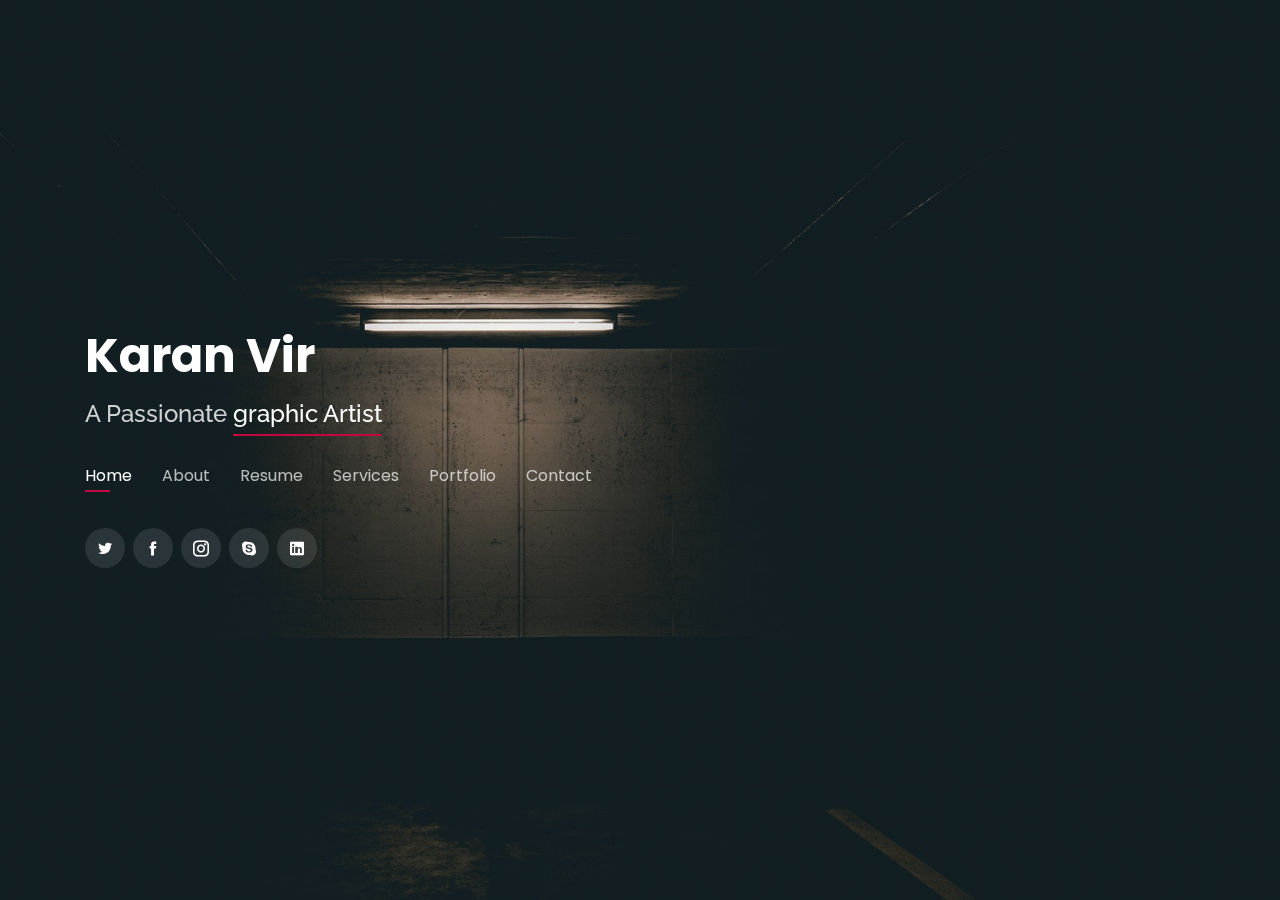
<file: index.html>
<!DOCTYPE html>
<html lang="en">

<head>
  <meta charset="utf-8">
  <meta content="width=device-width, initial-scale=1.0" name="viewport">

  <title>Personal Blog</title>
  <meta content="" name="description">
  <meta content="" name="keywords">

  <!-- Favicons -->
  <link href="assets/img/favicon.png" rel="icon">
  <link href="assets/img/apple-touch-icon.png" rel="apple-touch-icon">

  <!-- Google Fonts -->
  <link href="https://fonts.googleapis.com/css?family=Open+Sans:300,300i,400,400i,600,600i,700,700i|Raleway:300,300i,400,400i,500,500i,600,600i,700,700i|Poppins:300,300i,400,400i,500,500i,600,600i,700,700i" rel="stylesheet">

  <!-- Vendor CSS Files -->
  <link href="assets/vendor/bootstrap/css/bootstrap.min.css" rel="stylesheet">
  <link href="assets/vendor/icofont/icofont.min.css" rel="stylesheet">
  <link href="assets/vendor/remixicon/remixicon.css" rel="stylesheet">
  <link href="assets/vendor/owl.carousel/assets/owl.carousel.min.css" rel="stylesheet">
  <link href="assets/vendor/boxicons/css/boxicons.min.css" rel="stylesheet">
  <link href="assets/vendor/venobox/venobox.css" rel="stylesheet">

  <!-- Template Main CSS File -->
  <link href="assets/css/style.css" rel="stylesheet">

  <!-- =======================================================
  * Template Name: Personal - v2.5.1
  * Template URL: https://bootstrapmade.com/personal-free-resume-bootstrap-template/
  * Author: BootstrapMade.com
  * License: https://bootstrapmade.com/license/
  ======================================================== -->
</head>

<body>

  <!-- ======= Header ======= -->
  <header id="header" class="header-tops">
    <div class="container">

      <h1><a href="index.html">Karan Vir</a></h1>
      <!-- Uncomment below if you prefer to use an image logo -->
      <!-- <a href="index.html" class="mr-auto"><img src="assets/img/logo.png" alt="" class="img-fluid"></a> -->
      <h2>A Passionate <span>graphic Artist</span> </h2>

      <nav class="nav-menu d-none d-lg-block">
        <ul>
          <li class="active"><a href="#header">Home</a></li>
          <li><a href="#about">About</a></li>
          <li><a href="#resume">Resume</a></li>
          <li><a href="#services">Services</a></li>
          <li><a href="#portfolio">Portfolio</a></li>
          <li><a href="#contact">Contact</a></li>
        </ul>
      </nav><!-- .nav-menu -->

      <div class="social-links">
        <a href="#" class="twitter"><i class="icofont-twitter"></i></a>
        <a href="#" class="facebook"><i class="icofont-facebook"></i></a>
        <a href="#" class="instagram"><i class="icofont-instagram"></i></a>
        <a href="#" class="google-plus"><i class="icofont-skype"></i></a>
        <a href="#" class="linkedin"><i class="icofont-linkedin"></i></a>
      </div>

    </div>
  </header><!-- End Header -->

  <!-- ======= About Section ======= -->
  <section id="about" class="about">

    <!-- ======= About Me ======= -->
    <div class="about-me container">

      <div class="section-title">
        <h2>About</h2>
        <p>Learn more about me</p>
      </div>

      <div class="row">
        <div class="col-lg-4" data-aos="fade-right">
          <img src="assets/img/me.jpg" class="img-fluid" alt="">
        </div>
        <div class="col-lg-8 pt-4 pt-lg-0 content" data-aos="fade-left">
          <h3>UI/UX &amp; Graphic Designer</h3>
          <p class="font-italic">
             I'm Karanvir, a graphic designer based out of Mohali, Punjab. I've been in the marketing and graphic design field almost 2 years. I'm passionate about creating clean and elegant Creative designs for print and web. I love a good challenge and learning new skills.
          </p>
          <div class="row">
            <div class="col-lg-6">
              <ul>
                <li><i class="icofont-rounded-right"></i> <strong>Birthday:</strong> 23 Feb 1997</li>
                <li><i class="icofont-rounded-right"></i> <strong>Website:</strong> www.example.com</li>
                <li><i class="icofont-rounded-right"></i> <strong>Phone:</strong> +91 82645-87745</li>
                <li><i class="icofont-rounded-right"></i> <strong>City:</strong> City : Mohali, Punjab</li>
              </ul>
            </div>
            <div class="col-lg-6">
              <ul>
                <li><i class="icofont-rounded-right"></i> <strong>Age:</strong> 23</li>
                <li><i class="icofont-rounded-right"></i> <strong>Course:</strong> Web-Designing</li>
                <li><i class="icofont-rounded-right"></i> <strong>PhEmailone:</strong> kvir2542@gmail.com</li>
                <li><i class="icofont-rounded-right"></i> <strong>Freelance:</strong> Available</li>
              </ul>
            </div>
          </div>
          <p>
            I understand the world through my visual experiences and love to to be challenged by new opportunities. If you think you have one for me, I'd love to hear from you.
          </p>
        </div>
      </div>

    </div><!-- End About Me -->

    <!-- ======= Counts ======= -->
    <div class="counts container">

      <div class="row">

        <div class="col-lg-3 col-md-6">
          <div class="count-box">
            <i class="icofont-simple-smile"></i>
            <span data-toggle="counter-up">232</span>
            <p>Happy Clients</p>
          </div>
        </div>

        <div class="col-lg-3 col-md-6 mt-5 mt-md-0">
          <div class="count-box">
            <i class="icofont-document-folder"></i>
            <span data-toggle="counter-up">521</span>
            <p>Projects</p>
          </div>
        </div>

        <div class="col-lg-3 col-md-6 mt-5 mt-lg-0">
          <div class="count-box">
            <i class="icofont-live-support"></i>
            <span data-toggle="counter-up">1,463</span>
            <p>Hours Of Support</p>
          </div>
        </div>

        <div class="col-lg-3 col-md-6 mt-5 mt-lg-0">
          <div class="count-box">
            <i class="icofont-users-alt-5"></i>
            <span data-toggle="counter-up">15</span>
            <p>Hard Workers</p>
          </div>
        </div>

      </div>

    </div><!-- End Counts -->

    <!-- ======= Skills  ======= -->
    <div class="skills container">

      <div class="section-title">
        <h2>Skills</h2>
      </div>

      <div class="row skills-content">

        <div class="col-lg-6">

          <div class="progress">
            <span class="skill">HTML <i class="val">90%</i></span>
            <div class="progress-bar-wrap">
              <div class="progress-bar" role="progressbar" aria-valuenow="90" aria-valuemin="0" aria-valuemax="100"></div>
            </div>
          </div>

          <div class="progress">
            <span class="skill">CSS <i class="val">90%</i></span>
            <div class="progress-bar-wrap">
              <div class="progress-bar" role="progressbar" aria-valuenow="90" aria-valuemin="0" aria-valuemax="100"></div>
            </div>
          </div>

          <div class="progress">
            <span class="skill">JavaScript <i class="val">50%</i></span>
            <div class="progress-bar-wrap">
              <div class="progress-bar" role="progressbar" aria-valuenow="50" aria-valuemin="0" aria-valuemax="100"></div>
            </div>
          </div>

        </div>

        <div class="col-lg-6">

          <div class="progress">
            <span class="skill">XD <i class="val">40%</i></span>
            <div class="progress-bar-wrap">
              <div class="progress-bar" role="progressbar" aria-valuenow="40" aria-valuemin="0" aria-valuemax="100"></div>
            </div>
          </div>

          <div class="progress">
            <span class="skill">Illustrator <i class="val">60%</i></span>
            <div class="progress-bar-wrap">
              <div class="progress-bar" role="progressbar" aria-valuenow="60" aria-valuemin="0" aria-valuemax="100"></div>
            </div>
          </div>

          <div class="progress">
            <span class="skill">Photoshop <i class="val">100%</i></span>
            <div class="progress-bar-wrap">
              <div class="progress-bar" role="progressbar" aria-valuenow="100" aria-valuemin="0" aria-valuemax="100"></div>
            </div>
          </div>

        </div>

      </div>

    </div><!-- End Skills -->

    <!-- ======= Interests ======= -->
    <div class="interests container">

      <div class="section-title">
        <h2>Interests</h2>
      </div>

      <div class="row">
        <div class="col-lg-3 col-md-4">
          <div class="icon-box">
            <i class="ri-store-line" style="color: #ffbb2c;"></i>
            <h3>Logo-Designing</h3>
          </div>
        </div>
        <div class="col-lg-3 col-md-4 mt-4 mt-md-0">
          <div class="icon-box">
            <i class="ri-bar-chart-box-line" style="color: #5578ff;"></i>
            <h3>Restoration</h3>
          </div>
        </div>
        <div class="col-lg-3 col-md-4 mt-4 mt-md-0">
          <div class="icon-box">
            <i class="ri-calendar-todo-line" style="color: #e80368;"></i>
            <h3>Color-Correction</h3>
          </div>
        </div>
        <div class="col-lg-3 col-md-4 mt-4 mt-lg-0">
          <div class="icon-box">
            <i class="ri-paint-brush-line" style="color: #e361ff;"></i>
            <h3>D2R</h3>
          </div>
        </div>
        <div class="col-lg-3 col-md-4 mt-4">
          <div class="icon-box">
            <i class="ri-database-2-line" style="color: #47aeff;"></i>
            <h3>2D Character</h3>
          </div>
        </div>
        <div class="col-lg-3 col-md-4 mt-4">
          <div class="icon-box">
            <i class="ri-gradienter-line" style="color: #ffa76e;"></i>
            <h3>Photoshop</h3>
          </div>
        </div>
        <div class="col-lg-3 col-md-4 mt-4">
          <div class="icon-box">
            <i class="ri-file-list-3-line" style="color: #11dbcf;"></i>
            <h3>Watching Movies</h3>
          </div>
        </div>
        <div class="col-lg-3 col-md-4 mt-4">
          <div class="icon-box">
            <i class="ri-price-tag-2-line" style="color: #4233ff;"></i>
            <h3>Net-Surfing</h3>
          </div>
        </div>
        <div class="col-lg-3 col-md-4 mt-4">
          <div class="icon-box">
            <i class="ri-anchor-line" style="color: #b2904f;"></i>
            <h3>Socially Connected</h3>
          </div>
        </div>
        <div class="col-lg-3 col-md-4 mt-4">
          <div class="icon-box">
            <i class="ri-disc-line" style="color: #b20969;"></i>
            <h3>Learn New Tech</h3>
          </div>
        </div>
        <div class="col-lg-3 col-md-4 mt-4">
          <div class="icon-box">
            <i class="ri-base-station-line" style="color: #ff5828;"></i>
            <h3>Digital Games</h3>
          </div>
        </div>
        <div class="col-lg-3 col-md-4 mt-4">
          <div class="icon-box">
            <i class="ri-fingerprint-line" style="color: #29cc61;"></i>
            <h3>PC Building</h3>
          </div>
        </div>
      </div>

    </div><!-- End Interests -->

    <!-- ======= Testimonials ======= -->
    <div class="testimonials container">

      <div class="section-title">
        <h2>Testimonials</h2>
      </div>

      <div class="owl-carousel testimonials-carousel">

        <div class="testimonial-item">
          <p>
            <i class="bx bxs-quote-alt-left quote-icon-left"></i>
            Proin iaculis purus consequat sem cure digni ssim donec porttitora entum suscipit rhoncus. Accusantium quam, ultricies eget id, aliquam eget nibh et. Maecen aliquam, risus at semper.
            <i class="bx bxs-quote-alt-right quote-icon-right"></i>
          </p>
          <img src="assets/img/testimonials/testimonials-1.jpg" class="testimonial-img" alt="">
          <h3>Saul Goodman</h3>
          <h4>Ceo &amp; Founder</h4>
        </div>

        <div class="testimonial-item">
          <p>
            <i class="bx bxs-quote-alt-left quote-icon-left"></i>
            Export tempor illum tamen malis malis eram quae irure esse labore quem cillum quid cillum eram malis quorum velit fore eram velit sunt aliqua noster fugiat irure amet legam anim culpa.
            <i class="bx bxs-quote-alt-right quote-icon-right"></i>
          </p>
          <img src="assets/img/testimonials/testimonials-2.jpg" class="testimonial-img" alt="">
          <h3>Sara Wilsson</h3>
          <h4>Designer</h4>
        </div>

        <div class="testimonial-item">
          <p>
            <i class="bx bxs-quote-alt-left quote-icon-left"></i>
            Enim nisi quem export duis labore cillum quae magna enim sint quorum nulla quem veniam duis minim tempor labore quem eram duis noster aute amet eram fore quis sint minim.
            <i class="bx bxs-quote-alt-right quote-icon-right"></i>
          </p>
          <img src="assets/img/testimonials/testimonials-3.jpg" class="testimonial-img" alt="">
          <h3>Jena Karlis</h3>
          <h4>Store Owner</h4>
        </div>

        <div class="testimonial-item">
          <p>
            <i class="bx bxs-quote-alt-left quote-icon-left"></i>
            Fugiat enim eram quae cillum dolore dolor amet nulla culpa multos export minim fugiat minim velit minim dolor enim duis veniam ipsum anim magna sunt elit fore quem dolore labore illum veniam.
            <i class="bx bxs-quote-alt-right quote-icon-right"></i>
          </p>
          <img src="assets/img/testimonials/testimonials-4.jpg" class="testimonial-img" alt="">
          <h3>Matt Brandon</h3>
          <h4>Freelancer</h4>
        </div>

        <div class="testimonial-item">
          <p>
            <i class="bx bxs-quote-alt-left quote-icon-left"></i>
            Quis quorum aliqua sint quem legam fore sunt eram irure aliqua veniam tempor noster veniam enim culpa labore duis sunt culpa nulla illum cillum fugiat legam esse veniam culpa fore nisi cillum quid.
            <i class="bx bxs-quote-alt-right quote-icon-right"></i>
          </p>
          <img src="assets/img/testimonials/testimonials-5.jpg" class="testimonial-img" alt="">
          <h3>John Larson</h3>
          <h4>Entrepreneur</h4>
        </div>

      </div>

    </div><!-- End Testimonials  -->

  </section><!-- End About Section -->

  <!-- ======= Resume Section ======= -->
  <section id="resume" class="resume">
    <div class="container">

      <div class="section-title">
        <h2>Resume</h2>
        <p>Check My Resume</p>
      </div>

      <div class="row">
        <div class="col-lg-6">
          <h3 class="resume-title">Sumary</h3>
          <div class="resume-item pb-0">
            <h4>Karanvir Singh</h4>
            <p><em>Innovative and deadline-driven Graphic Designer with 3+ years of experience designing user-centered digital/print marketing material from initial concept to final, polished deliverable.</em></p>
            <p>
            <ul>
              <li>Phase-7,Mohali, PB</li>
              <li>(+91) 82645-87745</li>
              <li>kvir2542@gmail.com</li>
            </ul>
            </p>
          </div>

          <h3 class="resume-title">Education</h3>
          <div class="resume-item">
            <h4>Matric</h4>
            <h5>2012 - 2013</h5>
            <p><em>GMSSS, Kharar, PB</em></p>
            <p>Got 74.5% in Matriculation.😍</p>
          </div>
          <div class="resume-item">
            <h4>High School Education &amp; Arts with Maths</h4>
            <h5>2014 - 2015</h5>
            <p><em>GMSSS, Kharar, PB</em></p>
            <p>82.0% i High school Education. ❤👌</p>
          </div>
        </div>
        <div class="col-lg-6">
          <h3 class="resume-title">Professional Experience</h3>
          <div class="resume-item">
            <h4>Senior graphic design Artist</h4>
            <h5>2019 - Present</h5>
            <p><em>Fotografik Enterprises, Chandigarh, India </em></p>
            <p>
            <ul>
              <li>Lead in the design, development, and implementation of the graphic, layout, and production communication materials</li>
              <li>Delegate tasks to the 7 members of the design team and provide counsel on all aspects of the project. </li>
              <li>Supervise the assessment of all graphic materials in order to ensure quality and accuracy of the design</li>
              <li>Oversee the efficient use of production project budgets ranging from $2,000 - $25,000</li>
            </ul>
            </p>
          </div>
          <div class="resume-item">
            <h4>Graphic design Artist</h4>
            <h5>2016 - 2017</h5>
            <p><em>I-Max Institute, Chandigarh, India</em></p>
            <p>
            <ul>
              <li>Developed numerous marketing programs (logos, brochures,infographics, presentations, and advertisements).</li>
              <li>Managed up to 5 projects or tasks at a given time while under pressure</li>
              <li>Recommended and consulted with clients on the most appropriate graphic design</li>
              <li>Created 4+ design presentations and proposals a month for clients and account managers</li>
            </ul>
            </p>
          </div>
        </div>
      </div>

    </div>
  </section><!-- End Resume Section -->

  <!-- ======= Services Section ======= -->
  <section id="services" class="services">
    <div class="container">

      <div class="section-title">
        <h2>Services</h2>
        <p>My Services</p>
      </div>

      <div class="row">
        <div class="col-lg-4 col-md-6 d-flex align-items-stretch">
          <div class="icon-box">
            <div class="icon"><i class="bx bxl-dribbble"></i></div>
            <h4><a href="">Restoration</a></h4>
            <p>Thanks to digital graphic techniques and my creativity I can restore old photos to, or near, their original condition.</p>
          </div>
        </div>

        <div class="col-lg-4 col-md-6 d-flex align-items-stretch mt-4 mt-md-0">
          <div class="icon-box">
            <div class="icon"><i class="bx bx-file"></i></div>
            <h4><a href="">Colorization</a></h4>
            <p>Colorize Black & White Images into Colour Photographs as they are in Natural Looking.</p>
          </div>
        </div>

        <div class="col-lg-4 col-md-6 d-flex align-items-stretch mt-4 mt-lg-0">
          <div class="icon-box">
            <div class="icon"><i class="bx bx-tachometer"></i></div>
            <h4><a href="">Logo</a></h4>
            <p>Design Creative & Beautiful Logos for your Organization.</p>
          </div>
        </div>

        <div class="col-lg-4 col-md-6 d-flex align-items-stretch mt-4">
          <div class="icon-box">
            <div class="icon"><i class="bx bx-world"></i></div>
            <h4><a href="">Drawings Into Reality</a></h4>
            <p>I can make Real images from rough Drawings using Photoshop.</p>
          </div>
        </div>

        <div class="col-lg-4 col-md-6 d-flex align-items-stretch mt-4">
          <div class="icon-box">
            <div class="icon"><i class="bx bx-slideshow"></i></div>
            <h4><a href="">Retouching</a></h4>
            <p>In this section, Skin Retouching or E-commerce Products Retouching considered.</p>
          </div>
        </div>

        <div class="col-lg-4 col-md-6 d-flex align-items-stretch mt-4">
          <div class="icon-box">
            <div class="icon"><i class="bx bx-arch"></i></div>
            <h4><a href="">Manipulation</a></h4>
            <p>Image Manipulation also done with High-End Creativity.</p>
          </div>
        </div>

      </div>

    </div>
  </section><!-- End Services Section -->

  <!-- ======= Portfolio Section ======= -->
  <section id="portfolio" class="portfolio">
    <div class="container">

      <div class="section-title">
        <h2>Portfolio</h2>
        <p>My Works</p>
      </div>

      <div class="row">
        <div class="col-lg-12 d-flex justify-content-center">
          <ul id="portfolio-flters">
            <li data-filter="*" class="filter-active">All</li>
            <li data-filter=".filter-app">Image</li>
            <li data-filter=".filter-card">D2R</li>
            <li data-filter=".filter-web">Logos</li>
          </ul>
        </div>
      </div>

      <div class="row portfolio-container">

        <div class="col-lg-4 col-md-6 portfolio-item filter-app">
          <div class="portfolio-wrap">
            <img src="assets/img/portfolio/portfolio-1.jpg" class="img-fluid" alt="">
            <div class="portfolio-info">
              <h4>Colorization</h4>
              <p>Image</p>
              <div class="portfolio-links">
                <a href="assets/img/portfolio/portfolio-1.jpg" data-gall="portfolioGallery" class="venobox" title="App 1"><i class="bx bx-plus"></i></a>
                <a href="portfolio-details.html" data-gall="portfolioDetailsGallery" data-vbtype="iframe" class="venobox" title="Portfolio Details"><i class="bx bx-link"></i></a>
              </div>
            </div>
          </div>
        </div>

        <div class="col-lg-4 col-md-6 portfolio-item filter-web">
          <div class="portfolio-wrap">
            <img src="assets/img/portfolio/portfolio-2.jpg" class="img-fluid" alt="">
            <div class="portfolio-info">
              <h4>Browning</h4>
              <p>Logo</p>
              <div class="portfolio-links">
                <a href="assets/img/portfolio/portfolio-2.jpg" data-gall="portfolioGallery" class="venobox" title="Web 3"><i class="bx bx-plus"></i></a>
                <a href="portfolio-details.html" data-gall="portfolioDetailsGallery" data-vbtype="iframe" class="venobox" title="Portfolio Details"><i class="bx bx-link"></i></a>
              </div>
            </div>
          </div>
        </div>

        <div class="col-lg-4 col-md-6 portfolio-item filter-app">
          <div class="portfolio-wrap">
            <img src="assets/img/portfolio/portfolio-3.jpg" class="img-fluid" alt="">
            <div class="portfolio-info">
              <h4>Route 66</h4>
              <p>Logo</p>
              <div class="portfolio-links">
                <a href="assets/img/portfolio/portfolio-3.jpg" data-gall="portfolioGallery" class="venobox" title="App 2"><i class="bx bx-plus"></i></a>
                <a href="portfolio-details.html" data-gall="portfolioDetailsGallery" data-vbtype="iframe" class="venobox" title="Portfolio Details"><i class="bx bx-link"></i></a>
              </div>
            </div>
          </div>
        </div>

        <div class="col-lg-4 col-md-6 portfolio-item filter-card">
          <div class="portfolio-wrap">
            <img src="assets/img/portfolio/portfolio-4.jpg" class="img-fluid" alt="">
            <div class="portfolio-info">
              <h4>D2R</h4>
              <p>Drawings Into Reality</p>
              <div class="portfolio-links">
                <a href="assets/img/portfolio/portfolio-4.jpg" data-gall="portfolioGallery" class="venobox" title="Card 2"><i class="bx bx-plus"></i></a>
                <a href="portfolio-details.html" data-gall="portfolioDetailsGallery" data-vbtype="iframe" class="venobox" title="Portfolio Details"><i class="bx bx-link"></i></a>
              </div>
            </div>
          </div>
        </div>

        <div class="col-lg-4 col-md-6 portfolio-item filter-web">
          <div class="portfolio-wrap">
            <img src="assets/img/portfolio/portfolio-5.jpg" class="img-fluid" alt="">
            <div class="portfolio-info">
              <h4>Route 66</h4>
              <p>Logo</p>
              <div class="portfolio-links">
                <a href="assets/img/portfolio/portfolio-5.jpg" data-gall="portfolioGallery" class="venobox" title="Web 2"><i class="bx bx-plus"></i></a>
                <a href="portfolio-details.html" data-gall="portfolioDetailsGallery" data-vbtype="iframe" class="venobox" title="Portfolio Details"><i class="bx bx-link"></i></a>
              </div>
            </div>
          </div>
        </div>

        <div class="col-lg-4 col-md-6 portfolio-item filter-app">
          <div class="portfolio-wrap">
            <img src="assets/img/portfolio/portfolio-6.jpg" class="img-fluid" alt="">
            <div class="portfolio-info">
              <h4>Restoration</h4>
              <p>Image</p>
              <div class="portfolio-links">
                <a href="assets/img/portfolio/portfolio-6.jpg" data-gall="portfolioGallery" class="venobox" title="App 3"><i class="bx bx-plus"></i></a>
                <a href="portfolio-details.html" data-gall="portfolioDetailsGallery" data-vbtype="iframe" class="venobox" title="Portfolio Details"><i class="bx bx-link"></i></a>
              </div>
            </div>
          </div>
        </div>

        <div class="col-lg-4 col-md-6 portfolio-item filter-card">
          <div class="portfolio-wrap">
            <img src="assets/img/portfolio/portfolio-7.jpg" class="img-fluid" alt="">
            <div class="portfolio-info">
              <h4>D2R</h4>
              <p>Drawings Into Reality</p>
              <div class="portfolio-links">
                <a href="assets/img/portfolio/portfolio-7.jpg" data-gall="portfolioGallery" class="venobox" title="Card 1"><i class="bx bx-plus"></i></a>
                <a href="portfolio-details.html" data-gall="portfolioDetailsGallery" data-vbtype="iframe" class="venobox" title="Portfolio Details"><i class="bx bx-link"></i></a>
              </div>
            </div>
          </div>
        </div>

        <div class="col-lg-4 col-md-6 portfolio-item filter-card">
          <div class="portfolio-wrap">
            <img src="assets/img/portfolio/portfolio-8.jpg" class="img-fluid" alt="">
            <div class="portfolio-info">
              <h4>D2R</h4>
              <p>Drawings Into Reality</p>
              <div class="portfolio-links">
                <a href="assets/img/portfolio/portfolio-8.jpg" data-gall="portfolioGallery" class="venobox" title="Card 3"><i class="bx bx-plus"></i></a>
                <a href="portfolio-details.html" data-gall="portfolioDetailsGallery" data-vbtype="iframe" class="venobox" title="Portfolio Details"><i class="bx bx-link"></i></a>
              </div>
            </div>
          </div>
        </div>

        <div class="col-lg-4 col-md-6 portfolio-item filter-web">
          <div class="portfolio-wrap">
            <img src="assets/img/portfolio/portfolio-9.jpg" class="img-fluid" alt="">
            <div class="portfolio-info">
              <h4>Cratos</h4>
              <p>Logo</p>
              <div class="portfolio-links">
                <a href="assets/img/portfolio/portfolio-9.jpg" data-gall="portfolioGallery" class="venobox" title="Web 3"><i class="bx bx-plus"></i></a>
                <a href="portfolio-details.html" data-gall="portfolioDetailsGallery" data-vbtype="iframe" class="venobox" title="Portfolio Details"><i class="bx bx-link"></i></a>
              </div>
            </div>
          </div>
        </div>

      </div>

    </div>
  </section><!-- End Portfolio Section -->

  <!-- ======= Contact Section ======= -->
  <section id="contact" class="contact">
    <div class="container">

      <div class="section-title">
        <h2>Contact</h2>
        <p>Contact Me</p>
      </div>

      <div class="row mt-2">

        <div class="col-md-6 d-flex align-items-stretch">
          <div class="info-box">
            <i class="bx bx-map"></i>
            <h3>My Address</h3>
            <p>Jhanjheri, Mohali, PB 140307</p>
          </div>
        </div>

        <div class="col-md-6 mt-4 mt-md-0 d-flex align-items-stretch">
          <div class="info-box">
            <i class="bx bx-share-alt"></i>
            <h3>Social Profiles</h3>
            <div class="social-links">
              <a href="#" class="twitter"><i class="icofont-twitter"></i></a>
              <a href="#" class="facebook"><i class="icofont-facebook"></i></a>
              <a href="#" class="instagram"><i class="icofont-instagram"></i></a>
              <a href="#" class="google-plus"><i class="icofont-skype"></i></a>
              <a href="#" class="linkedin"><i class="icofont-linkedin"></i></a>
            </div>
          </div>
        </div>

        <div class="col-md-6 mt-4 d-flex align-items-stretch">
          <div class="info-box">
            <i class="bx bx-envelope"></i>
            <h3>Email Me</h3>
            <p>kvir2542@gmail.com</p>
          </div>
        </div>
        <div class="col-md-6 mt-4 d-flex align-items-stretch">
          <div class="info-box">
            <i class="bx bx-phone-call"></i>
            <h3>Call Me</h3>
            <p>+91 82645 87745</p>
          </div>
        </div>
      </div>

      <form action="forms/contact.php" method="post" role="form" class="php-email-form mt-4">
        <div class="form-row">
          <div class="col-md-6 form-group">
            <input type="text" name="name" class="form-control" id="name" placeholder="Your Name" data-rule="minlen:4" data-msg="Please enter at least 4 chars" />
            <div class="validate"></div>
          </div>
          <div class="col-md-6 form-group">
            <input type="email" class="form-control" name="email" id="email" placeholder="Your Email" data-rule="email" data-msg="Please enter a valid email" />
            <div class="validate"></div>
          </div>
        </div>
        <div class="form-group">
          <input type="text" class="form-control" name="subject" id="subject" placeholder="Subject" data-rule="minlen:4" data-msg="Please enter at least 8 chars of subject" />
          <div class="validate"></div>
        </div>
        <div class="form-group">
          <textarea class="form-control" name="message" rows="5" data-rule="required" data-msg="Please write something for us" placeholder="Message"></textarea>
          <div class="validate"></div>
        </div>
        <div class="mb-3">
          <div class="loading">Loading</div>
          <div class="error-message"></div>
          <div class="sent-message">Your message has been sent. Thank you!</div>
        </div>
        <div class="text-center"><button type="submit">Send Message</button></div>
      </form>

    </div>
  </section><!-- End Contact Section -->

 

  <!-- Vendor JS Files -->
  <script src="assets/vendor/jquery/jquery.min.js"></script>
  <script src="assets/vendor/bootstrap/js/bootstrap.bundle.min.js"></script>
  <script src="assets/vendor/jquery.easing/jquery.easing.min.js"></script>
  <script src="assets/vendor/php-email-form/validate.js"></script>
  <script src="assets/vendor/waypoints/jquery.waypoints.min.js"></script>
  <script src="assets/vendor/counterup/counterup.min.js"></script>
  <script src="assets/vendor/owl.carousel/owl.carousel.min.js"></script>
  <script src="assets/vendor/isotope-layout/isotope.pkgd.min.js"></script>
  <script src="assets/vendor/venobox/venobox.min.js"></script>

  <!-- Template Main JS File -->
  <script src="assets/js/main.js"></script>

</body>

</html>
</file>
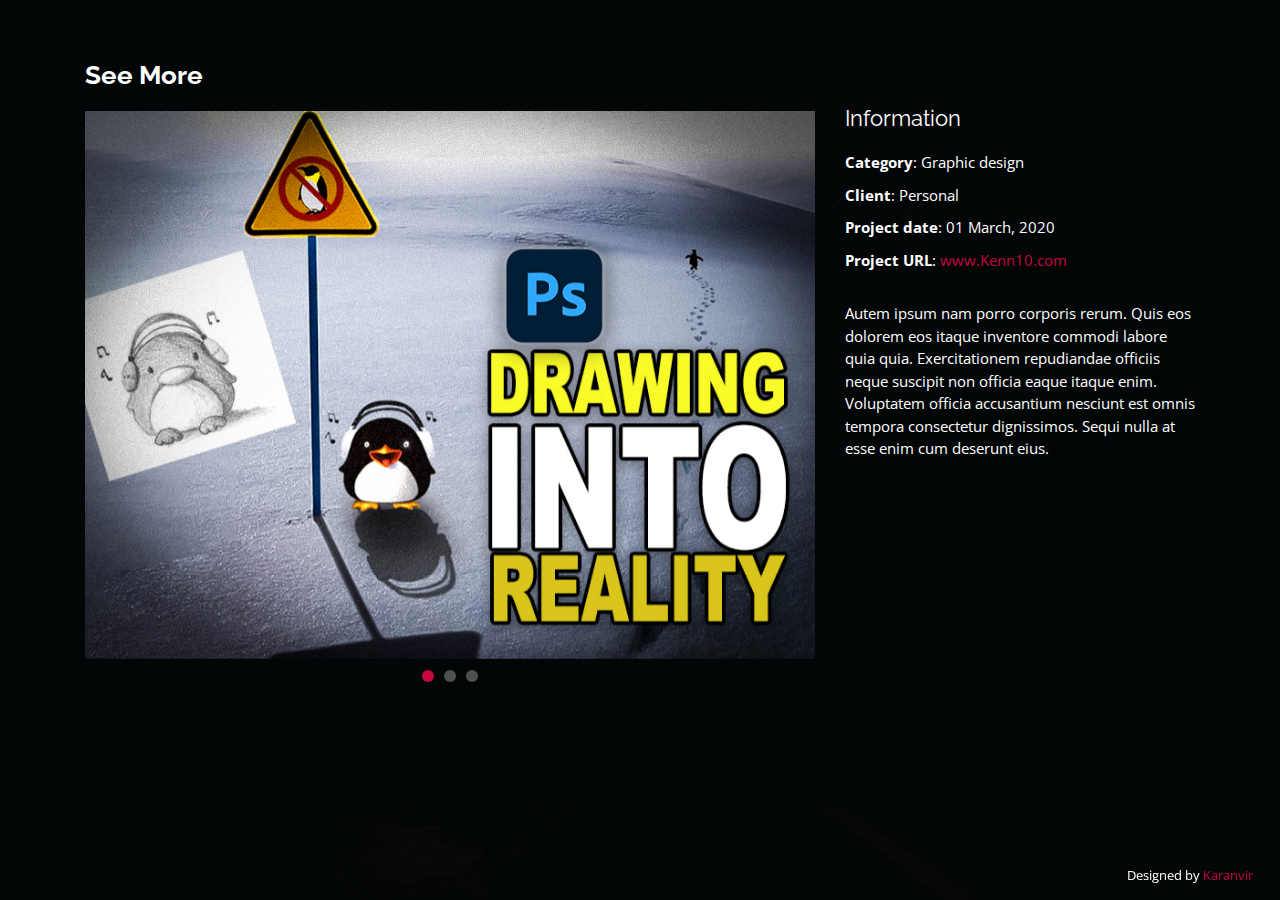
<file: portfolio-details.html>
<!DOCTYPE html>
<html lang="en">

<head>
  <meta charset="utf-8">
  <meta content="width=device-width, initial-scale=1.0" name="viewport">

  <title>Portfolio Details - Personal Bootstrap Template</title>
  <meta content="" name="description">
  <meta content="" name="keywords">

  <!-- Favicons -->
  <link href="assets/img/favicon.png" rel="icon">
  <link href="assets/img/apple-touch-icon.png" rel="apple-touch-icon">

  <!-- Google Fonts -->
  <link href="https://fonts.googleapis.com/css?family=Open+Sans:300,300i,400,400i,600,600i,700,700i|Raleway:300,300i,400,400i,500,500i,600,600i,700,700i|Poppins:300,300i,400,400i,500,500i,600,600i,700,700i" rel="stylesheet">

  <!-- Vendor CSS Files -->
  <link href="assets/vendor/bootstrap/css/bootstrap.min.css" rel="stylesheet">
  <link href="assets/vendor/icofont/icofont.min.css" rel="stylesheet">
  <link href="assets/vendor/remixicon/remixicon.css" rel="stylesheet">
  <link href="assets/vendor/owl.carousel/assets/owl.carousel.min.css" rel="stylesheet">
  <link href="assets/vendor/boxicons/css/boxicons.min.css" rel="stylesheet">
  <link href="assets/vendor/venobox/venobox.css" rel="stylesheet">

  <!-- Template Main CSS File -->
  <link href="assets/css/style.css" rel="stylesheet">

  <!-- =======================================================
  * Template Name: Personal - v2.5.1
  * Template URL: https://bootstrapmade.com/personal-free-resume-bootstrap-template/
  * Author: BootstrapMade.com
  * License: https://bootstrapmade.com/license/
  ======================================================== -->
</head>

<body>

  <main id="main">

    <!-- ======= Portfolio Details ======= -->
    <div id="portfolio-details" class="portfolio-details">
      <div class="container">

        <div class="row">

          <div class="col-lg-8">
            <h2 class="portfolio-title">See More</h2>
            <div class="owl-carousel portfolio-details-carousel">
              <img src="assets/img/portfolio/portfolio-details-1.jpg" class="img-fluid" alt="">
              <img src="assets/img/portfolio/portfolio-details-2.jpg" class="img-fluid" alt="">
              <img src="assets/img/portfolio/portfolio-details-3.jpg" class="img-fluid" alt="">
            </div>
          </div>

          <div class="col-lg-4 portfolio-info">
            <h3>Information</h3>
            <ul>
              <li><strong>Category</strong>: Graphic design</li>
              <li><strong>Client</strong>: Personal</li>
              <li><strong>Project date</strong>: 01 March, 2020</li>
              <li><strong>Project URL</strong>: <a href="#">www.Kenn10.com</a></li>
            </ul>

            <p>
              Autem ipsum nam porro corporis rerum. Quis eos dolorem eos itaque inventore commodi labore quia quia. Exercitationem repudiandae officiis neque suscipit non officia eaque itaque enim. Voluptatem officia accusantium nesciunt est omnis tempora consectetur dignissimos. Sequi nulla at esse enim cum deserunt eius.
            </p>
          </div>

        </div>

      </div>
    </div><!-- End Portfolio Details -->

  </main><!-- End #main -->

  <div class="credits">
    <!-- All the links in the footer should remain intact. -->
    <!-- You can delete the links only if you purchased the pro version. -->
    <!-- Licensing information: https://bootstrapmade.com/license/ -->
    <!-- Purchase the pro version with working PHP/AJAX contact form: https://bootstrapmade.com/personal-free-resume-bootstrap-template/ -->
    Designed by <a href="file:///D:/MyDownloads/Personal/index.html"> Karanvir   </a>	&nbsp;	&nbsp;
  </div>

  <!-- Vendor JS Files -->
  <script src="assets/vendor/jquery/jquery.min.js"></script>
  <script src="assets/vendor/bootstrap/js/bootstrap.bundle.min.js"></script>
  <script src="assets/vendor/jquery.easing/jquery.easing.min.js"></script>
  <script src="assets/vendor/php-email-form/validate.js"></script>
  <script src="assets/vendor/waypoints/jquery.waypoints.min.js"></script>
  <script src="assets/vendor/counterup/counterup.min.js"></script>
  <script src="assets/vendor/owl.carousel/owl.carousel.min.js"></script>
  <script src="assets/vendor/isotope-layout/isotope.pkgd.min.js"></script>
  <script src="assets/vendor/venobox/venobox.min.js"></script>

  <!-- Template Main JS File -->
  <script src="assets/js/main.js"></script>

</body>

</html>
</file>
<file: assets/vendor/venobox/venobox.css>
/* ------ venobox.css --------*/
.vbox-overlay *, .vbox-overlay *:before, .vbox-overlay *:after{
    -webkit-backface-visibility: hidden;
    -webkit-box-sizing:border-box;
    -moz-box-sizing:border-box;
    box-sizing:border-box;
}
.vbox-overlay * { 
    -webkit-backface-visibility: visible;
    backface-visibility: visible;
}
.vbox-overlay{
    display: -webkit-flex;
    display: flex;
    -webkit-flex-direction: column;
    flex-direction: column;
    -webkit-justify-content: center;
    justify-content: center;
    -webkit-align-items: center;
    align-items: center;
    position: fixed;
    left: 0;
    top: 0;
    bottom: 0;
    right: 0;
    z-index: 999999;
}

/* ----- navigation ----- */
.vbox-title{
    width: 100%;
    height: 40px;
    float: left;
    text-align: center;
    line-height: 28px;
    font-size: 12px;
    padding: 6px 50px;
    overflow: hidden;
    position: fixed;
    display: none;
    left: 0;
    z-index: 89;
}
.vbox-close{
    cursor: pointer;
    position: fixed;
    top: -1px;
    right: 0;
    width: 50px;
    height: 40px;
    padding: 6px;
    display: block;
    background-position:10px center;
    overflow: hidden;
    font-size: 24px;
    line-height: 1;
    text-align: center;
    z-index: 99;
}
.vbox-left{
    cursor: pointer;
    position: fixed;
    left: 0;
    height: 40px;
    overflow: hidden;
    line-height: 28px;
    font-size: 12px;
    z-index: 99;
    display: flex;
    align-items:center;
}
.vbox-num{
    display: inline-block;
    margin: 6px 0 6px 15px;
}
/* ----- Social share ----- */
.vbox-share{
    line-height: 28px;
    font-size: 12px;
    overflow: hidden;
    position: fixed;
    left: 0;
    z-index: 98;
    display: flex;
    align-items:center;
    justify-content: center;
    width: 100%;
    text-align: center;
}
.vbox-share svg{
    max-height: 28px;
    width: 28px;
    z-index: 10;
    margin-left: 12px;
    margin-top: 6px;
    margin-bottom: 6px;
    vertical-align: middle;
}


/* ----- navigation ARROWS ----- */
.vbox-next, .vbox-prev{
    position: fixed;
    top: 50%;
    margin-top: -15px;
    overflow: hidden;
    cursor: pointer;
    display: block;
    width: 45px;
    height: 45px;
    z-index: 99;
}
.vbox-next span, .vbox-prev span{
    position: relative;
    width: 20px;
    height: 20px;
    border: 2px solid transparent;
    border-top-color: #B6B6B6;
    border-right-color: #B6B6B6;
    text-indent: -100px;
    position: absolute;
    top: 8px;
    display: block;
}
.vbox-prev{
    left: 15px;
}
.vbox-next{
    right: 15px;
}
.vbox-prev span{
    left: 10px;
    -ms-transform: rotate(-135deg);
    -webkit-transform: rotate(-135deg);
    transform: rotate(-135deg);
}
.vbox-next span{
    -ms-transform: rotate(45deg);
    -webkit-transform: rotate(45deg);
    transform: rotate(45deg);
    right: 10px;
}
/* ------- inline window ------ */
.vbox-inline{
    width: 420px;
    height: 315px;
    height: 70vh;
    padding: 10px;
    background: #fff;
    margin: 0 auto;
    overflow: auto;
    text-align: left;
}
/* ------- Video & iFrames window ------ */
.venoframe{
    max-width: 100%;
    width: 100%;
    border: none;
    width: 100%;
    height: 260px;
    height: 70vh;
}
.venoframe.vbvid{
    height: 260px;
}
@media (min-width: 768px) {
    .venoframe, .vbox-inline{
        width: 90%;
        height: 360px;
        height: 70vh;
    }
    .venoframe.vbvid{
        width: 640px;
        height: 360px;
    }
}
@media (min-width: 992px) {
    .venoframe, .vbox-inline{
        max-width: 1200px;
        width: 80%;
        height: 540px;
        height: 70vh;
    }
    .venoframe.vbvid{
        width: 960px;
        height: 540px;
    }
}
/* 
Please do NOT edit this part! 
or at least read this note: http://i.imgur.com/7C0ws9e.gif
*/
.vbox-open{
    overflow: hidden;
}
.vbox-container{
    position: absolute;
    left: 0;
    right: 0;
    top: 0;
    bottom: 0;
    overflow-x: hidden;
    overflow-y: scroll;
    overflow-scrolling: touch;
    -webkit-overflow-scrolling: touch;
    z-index: 20;
    max-height: 100%;

}

.vbox-content{
    text-align: center;
    float: left;
    width: 100%;
    position: relative;
    overflow: hidden;
    padding: 20px 4%;
}
.vbox-container img{
    max-width: 100%;
    height: auto;
}
.vbox-figlio{
    box-shadow: 0 0 12px rgba(0,0,0,0.19), 0 6px 6px rgba(0,0,0,0.23);
    max-width: 100%;
    text-align: initial;
}
img.vbox-figlio{
    -webkit-user-select: none;
-khtml-user-select: none;
-moz-user-select: none;
-o-user-select: none;
user-select: none;
}
.vbox-content.swipe-left{
    margin-left: -200px !important;
}
.vbox-content.swipe-right{
    margin-left: 200px !important;
}
.vbox-animated{
    webkit-transition: margin 300ms ease-out;
    transition: margin 300ms ease-out;
}

/* ---------- preloader ----------
 * SPINKIT 
 * http://tobiasahlin.com/spinkit/
-------------------------------- */
.sk-double-bounce,.sk-rotating-plane{width:40px;height:40px;margin:40px auto}.sk-rotating-plane{background-color:#333;-webkit-animation:sk-rotatePlane 1.2s infinite ease-in-out;animation:sk-rotatePlane 1.2s infinite ease-in-out}@-webkit-keyframes sk-rotatePlane{0%{-webkit-transform:perspective(120px) rotateX(0) rotateY(0);transform:perspective(120px) rotateX(0) rotateY(0)}50%{-webkit-transform:perspective(120px) rotateX(-180.1deg) rotateY(0);transform:perspective(120px) rotateX(-180.1deg) rotateY(0)}100%{-webkit-transform:perspective(120px) rotateX(-180deg) rotateY(-179.9deg);transform:perspective(120px) rotateX(-180deg) rotateY(-179.9deg)}}@keyframes sk-rotatePlane{0%{-webkit-transform:perspective(120px) rotateX(0) rotateY(0);transform:perspective(120px) rotateX(0) rotateY(0)}50%{-webkit-transform:perspective(120px) rotateX(-180.1deg) rotateY(0);transform:perspective(120px) rotateX(-180.1deg) rotateY(0)}100%{-webkit-transform:perspective(120px) rotateX(-180deg) rotateY(-179.9deg);transform:perspective(120px) rotateX(-180deg) rotateY(-179.9deg)}}.sk-double-bounce{position:relative}.sk-double-bounce .sk-child{width:100%;height:100%;border-radius:50%;background-color:#333;opacity:.6;position:absolute;top:0;left:0;-webkit-animation:sk-doubleBounce 2s infinite ease-in-out;animation:sk-doubleBounce 2s infinite ease-in-out}.sk-chasing-dots .sk-child,.sk-spinner-pulse,.sk-three-bounce .sk-child{background-color:#333;border-radius:100%}.sk-double-bounce .sk-double-bounce2{-webkit-animation-delay:-1s;animation-delay:-1s}@-webkit-keyframes sk-doubleBounce{0%,100%{-webkit-transform:scale(0);transform:scale(0)}50%{-webkit-transform:scale(1);transform:scale(1)}}@keyframes sk-doubleBounce{0%,100%{-webkit-transform:scale(0);transform:scale(0)}50%{-webkit-transform:scale(1);transform:scale(1)}}.sk-wave{margin:40px auto;width:50px;height:40px;text-align:center;font-size:10px}.sk-wave .sk-rect{background-color:#333;height:100%;width:6px;display:inline-block;-webkit-animation:sk-waveStretchDelay 1.2s infinite ease-in-out;animation:sk-waveStretchDelay 1.2s infinite ease-in-out}.sk-wave .sk-rect1{-webkit-animation-delay:-1.2s;animation-delay:-1.2s}.sk-wave .sk-rect2{-webkit-animation-delay:-1.1s;animation-delay:-1.1s}.sk-wave .sk-rect3{-webkit-animation-delay:-1s;animation-delay:-1s}.sk-wave .sk-rect4{-webkit-animation-delay:-.9s;animation-delay:-.9s}.sk-wave .sk-rect5{-webkit-animation-delay:-.8s;animation-delay:-.8s}@-webkit-keyframes sk-waveStretchDelay{0%,100%,40%{-webkit-transform:scaleY(.4);transform:scaleY(.4)}20%{-webkit-transform:scaleY(1);transform:scaleY(1)}}@keyframes sk-waveStretchDelay{0%,100%,40%{-webkit-transform:scaleY(.4);transform:scaleY(.4)}20%{-webkit-transform:scaleY(1);transform:scaleY(1)}}.sk-wandering-cubes{margin:40px auto;width:40px;height:40px;position:relative}.sk-wandering-cubes .sk-cube{background-color:#333;width:10px;height:10px;position:absolute;top:0;left:0;-webkit-animation:sk-wanderingCube 1.8s ease-in-out -1.8s infinite both;animation:sk-wanderingCube 1.8s ease-in-out -1.8s infinite both}.sk-chasing-dots,.sk-spinner-pulse{width:40px;height:40px;margin:40px auto}.sk-wandering-cubes .sk-cube2{-webkit-animation-delay:-.9s;animation-delay:-.9s}@-webkit-keyframes sk-wanderingCube{0%{-webkit-transform:rotate(0);transform:rotate(0)}25%{-webkit-transform:translateX(30px) rotate(-90deg) scale(.5);transform:translateX(30px) rotate(-90deg) scale(.5)}50%{-webkit-transform:translateX(30px) translateY(30px) rotate(-179deg);transform:translateX(30px) translateY(30px) rotate(-179deg)}50.1%{-webkit-transform:translateX(30px) translateY(30px) rotate(-180deg);transform:translateX(30px) translateY(30px) rotate(-180deg)}75%{-webkit-transform:translateX(0) translateY(30px) rotate(-270deg) scale(.5);transform:translateX(0) translateY(30px) rotate(-270deg) scale(.5)}100%{-webkit-transform:rotate(-360deg);transform:rotate(-360deg)}}@keyframes sk-wanderingCube{0%{-webkit-transform:rotate(0);transform:rotate(0)}25%{-webkit-transform:translateX(30px) rotate(-90deg) scale(.5);transform:translateX(30px) rotate(-90deg) scale(.5)}50%{-webkit-transform:translateX(30px) translateY(30px) rotate(-179deg);transform:translateX(30px) translateY(30px) rotate(-179deg)}50.1%{-webkit-transform:translateX(30px) translateY(30px) rotate(-180deg);transform:translateX(30px) translateY(30px) rotate(-180deg)}75%{-webkit-transform:translateX(0) translateY(30px) rotate(-270deg) scale(.5);transform:translateX(0) translateY(30px) rotate(-270deg) scale(.5)}100%{-webkit-transform:rotate(-360deg);transform:rotate(-360deg)}}.sk-spinner-pulse{-webkit-animation:sk-pulseScaleOut 1s infinite ease-in-out;animation:sk-pulseScaleOut 1s infinite ease-in-out}@-webkit-keyframes sk-pulseScaleOut{0%{-webkit-transform:scale(0);transform:scale(0)}100%{-webkit-transform:scale(1);transform:scale(1);opacity:0}}@keyframes sk-pulseScaleOut{0%{-webkit-transform:scale(0);transform:scale(0)}100%{-webkit-transform:scale(1);transform:scale(1);opacity:0}}.sk-chasing-dots{position:relative;text-align:center;-webkit-animation:sk-chasingDotsRotate 2s infinite linear;animation:sk-chasingDotsRotate 2s infinite linear}.sk-chasing-dots .sk-child{width:60%;height:60%;display:inline-block;position:absolute;top:0;-webkit-animation:sk-chasingDotsBounce 2s infinite ease-in-out;animation:sk-chasingDotsBounce 2s infinite ease-in-out}.sk-chasing-dots .sk-dot2{top:auto;bottom:0;-webkit-animation-delay:-1s;animation-delay:-1s}@-webkit-keyframes sk-chasingDotsRotate{100%{-webkit-transform:rotate(360deg);transform:rotate(360deg)}}@keyframes sk-chasingDotsRotate{100%{-webkit-transform:rotate(360deg);transform:rotate(360deg)}}@-webkit-keyframes sk-chasingDotsBounce{0%,100%{-webkit-transform:scale(0);transform:scale(0)}50%{-webkit-transform:scale(1);transform:scale(1)}}@keyframes sk-chasingDotsBounce{0%,100%{-webkit-transform:scale(0);transform:scale(0)}50%{-webkit-transform:scale(1);transform:scale(1)}}.sk-three-bounce{margin:40px auto;width:80px;text-align:center}.sk-three-bounce .sk-child{width:20px;height:20px;display:inline-block;-webkit-animation:sk-three-bounce 1.4s ease-in-out 0s infinite both;animation:sk-three-bounce 1.4s ease-in-out 0s infinite both}.sk-circle .sk-child:before,.sk-fading-circle .sk-circle:before{display:block;border-radius:100%;content:'';background-color:#333}.sk-three-bounce .sk-bounce1{-webkit-animation-delay:-.32s;animation-delay:-.32s}.sk-three-bounce .sk-bounce2{-webkit-animation-delay:-.16s;animation-delay:-.16s}@-webkit-keyframes sk-three-bounce{0%,100%,80%{-webkit-transform:scale(0);transform:scale(0)}40%{-webkit-transform:scale(1);transform:scale(1)}}@keyframes sk-three-bounce{0%,100%,80%{-webkit-transform:scale(0);transform:scale(0)}40%{-webkit-transform:scale(1);transform:scale(1)}}.sk-circle{margin:40px auto;width:40px;height:40px;position:relative}.sk-circle .sk-child{width:100%;height:100%;position:absolute;left:0;top:0}.sk-circle .sk-child:before{margin:0 auto;width:15%;height:15%;-webkit-animation:sk-circleBounceDelay 1.2s infinite ease-in-out both;animation:sk-circleBounceDelay 1.2s infinite ease-in-out both}.sk-circle .sk-circle2{-webkit-transform:rotate(30deg);-ms-transform:rotate(30deg);transform:rotate(30deg)}.sk-circle .sk-circle3{-webkit-transform:rotate(60deg);-ms-transform:rotate(60deg);transform:rotate(60deg)}.sk-circle .sk-circle4{-webkit-transform:rotate(90deg);-ms-transform:rotate(90deg);transform:rotate(90deg)}.sk-circle .sk-circle5{-webkit-transform:rotate(120deg);-ms-transform:rotate(120deg);transform:rotate(120deg)}.sk-circle .sk-circle6{-webkit-transform:rotate(150deg);-ms-transform:rotate(150deg);transform:rotate(150deg)}.sk-circle .sk-circle7{-webkit-transform:rotate(180deg);-ms-transform:rotate(180deg);transform:rotate(180deg)}.sk-circle .sk-circle8{-webkit-transform:rotate(210deg);-ms-transform:rotate(210deg);transform:rotate(210deg)}.sk-circle .sk-circle9{-webkit-transform:rotate(240deg);-ms-transform:rotate(240deg);transform:rotate(240deg)}.sk-circle .sk-circle10{-webkit-transform:rotate(270deg);-ms-transform:rotate(270deg);transform:rotate(270deg)}.sk-circle .sk-circle11{-webkit-transform:rotate(300deg);-ms-transform:rotate(300deg);transform:rotate(300deg)}.sk-circle .sk-circle12{-webkit-transform:rotate(330deg);-ms-transform:rotate(330deg);transform:rotate(330deg)}.sk-circle .sk-circle2:before{-webkit-animation-delay:-1.1s;animation-delay:-1.1s}.sk-circle .sk-circle3:before{-webkit-animation-delay:-1s;animation-delay:-1s}.sk-circle .sk-circle4:before{-webkit-animation-delay:-.9s;animation-delay:-.9s}.sk-circle .sk-circle5:before{-webkit-animation-delay:-.8s;animation-delay:-.8s}.sk-circle .sk-circle6:before{-webkit-animation-delay:-.7s;animation-delay:-.7s}.sk-circle .sk-circle7:before{-webkit-animation-delay:-.6s;animation-delay:-.6s}.sk-circle .sk-circle8:before{-webkit-animation-delay:-.5s;animation-delay:-.5s}.sk-circle .sk-circle9:before{-webkit-animation-delay:-.4s;animation-delay:-.4s}.sk-circle .sk-circle10:before{-webkit-animation-delay:-.3s;animation-delay:-.3s}.sk-circle .sk-circle11:before{-webkit-animation-delay:-.2s;animation-delay:-.2s}.sk-circle .sk-circle12:before{-webkit-animation-delay:-.1s;animation-delay:-.1s}@-webkit-keyframes sk-circleBounceDelay{0%,100%,80%{-webkit-transform:scale(0);transform:scale(0)}40%{-webkit-transform:scale(1);transform:scale(1)}}@keyframes sk-circleBounceDelay{0%,100%,80%{-webkit-transform:scale(0);transform:scale(0)}40%{-webkit-transform:scale(1);transform:scale(1)}}.sk-cube-grid{width:40px;height:40px;margin:40px auto}.sk-cube-grid .sk-cube{width:33.33%;height:33.33%;background-color:#333;float:left;-webkit-animation:sk-cubeGridScaleDelay 1.3s infinite ease-in-out;animation:sk-cubeGridScaleDelay 1.3s infinite ease-in-out}.sk-cube-grid .sk-cube1{-webkit-animation-delay:.2s;animation-delay:.2s}.sk-cube-grid .sk-cube2{-webkit-animation-delay:.3s;animation-delay:.3s}.sk-cube-grid .sk-cube3{-webkit-animation-delay:.4s;animation-delay:.4s}.sk-cube-grid .sk-cube4{-webkit-animation-delay:.1s;animation-delay:.1s}.sk-cube-grid .sk-cube5{-webkit-animation-delay:.2s;animation-delay:.2s}.sk-cube-grid .sk-cube6{-webkit-animation-delay:.3s;animation-delay:.3s}.sk-cube-grid .sk-cube7{-webkit-animation-delay:0ms;animation-delay:0ms}.sk-cube-grid .sk-cube8{-webkit-animation-delay:.1s;animation-delay:.1s}.sk-cube-grid .sk-cube9{-webkit-animation-delay:.2s;animation-delay:.2s}@-webkit-keyframes sk-cubeGridScaleDelay{0%,100%,70%{-webkit-transform:scale3D(1,1,1);transform:scale3D(1,1,1)}35%{-webkit-transform:scale3D(0,0,1);transform:scale3D(0,0,1)}}@keyframes sk-cubeGridScaleDelay{0%,100%,70%{-webkit-transform:scale3D(1,1,1);transform:scale3D(1,1,1)}35%{-webkit-transform:scale3D(0,0,1);transform:scale3D(0,0,1)}}.sk-fading-circle{margin:40px auto;width:40px;height:40px;position:relative}.sk-fading-circle .sk-circle{width:100%;height:100%;position:absolute;left:0;top:0}.sk-fading-circle .sk-circle:before{margin:0 auto;width:15%;height:15%;-webkit-animation:sk-circleFadeDelay 1.2s infinite ease-in-out both;animation:sk-circleFadeDelay 1.2s infinite ease-in-out both}.sk-fading-circle .sk-circle2{-webkit-transform:rotate(30deg);-ms-transform:rotate(30deg);transform:rotate(30deg)}.sk-fading-circle .sk-circle3{-webkit-transform:rotate(60deg);-ms-transform:rotate(60deg);transform:rotate(60deg)}.sk-fading-circle .sk-circle4{-webkit-transform:rotate(90deg);-ms-transform:rotate(90deg);transform:rotate(90deg)}.sk-fading-circle .sk-circle5{-webkit-transform:rotate(120deg);-ms-transform:rotate(120deg);transform:rotate(120deg)}.sk-fading-circle .sk-circle6{-webkit-transform:rotate(150deg);-ms-transform:rotate(150deg);transform:rotate(150deg)}.sk-fading-circle .sk-circle7{-webkit-transform:rotate(180deg);-ms-transform:rotate(180deg);transform:rotate(180deg)}.sk-fading-circle .sk-circle8{-webkit-transform:rotate(210deg);-ms-transform:rotate(210deg);transform:rotate(210deg)}.sk-fading-circle .sk-circle9{-webkit-transform:rotate(240deg);-ms-transform:rotate(240deg);transform:rotate(240deg)}.sk-fading-circle .sk-circle10{-webkit-transform:rotate(270deg);-ms-transform:rotate(270deg);transform:rotate(270deg)}.sk-fading-circle .sk-circle11{-webkit-transform:rotate(300deg);-ms-transform:rotate(300deg);transform:rotate(300deg)}.sk-fading-circle .sk-circle12{-webkit-transform:rotate(330deg);-ms-transform:rotate(330deg);transform:rotate(330deg)}.sk-fading-circle .sk-circle2:before{-webkit-animation-delay:-1.1s;animation-delay:-1.1s}.sk-fading-circle .sk-circle3:before{-webkit-animation-delay:-1s;animation-delay:-1s}.sk-fading-circle .sk-circle4:before{-webkit-animation-delay:-.9s;animation-delay:-.9s}.sk-fading-circle .sk-circle5:before{-webkit-animation-delay:-.8s;animation-delay:-.8s}.sk-fading-circle .sk-circle6:before{-webkit-animation-delay:-.7s;animation-delay:-.7s}.sk-fading-circle .sk-circle7:before{-webkit-animation-delay:-.6s;animation-delay:-.6s}.sk-fading-circle .sk-circle8:before{-webkit-animation-delay:-.5s;animation-delay:-.5s}.sk-fading-circle .sk-circle9:before{-webkit-animation-delay:-.4s;animation-delay:-.4s}.sk-fading-circle .sk-circle10:before{-webkit-animation-delay:-.3s;animation-delay:-.3s}.sk-fading-circle .sk-circle11:before{-webkit-animation-delay:-.2s;animation-delay:-.2s}.sk-fading-circle .sk-circle12:before{-webkit-animation-delay:-.1s;animation-delay:-.1s}@-webkit-keyframes sk-circleFadeDelay{0%,100%,39%{opacity:0}40%{opacity:1}}@keyframes sk-circleFadeDelay{0%,100%,39%{opacity:0}40%{opacity:1}}.sk-folding-cube{margin:40px auto;width:40px;height:40px;position:relative;-webkit-transform:rotateZ(45deg);transform:rotateZ(45deg)}.sk-folding-cube .sk-cube{float:left;width:50%;height:50%;position:relative;-webkit-transform:scale(1.1);-ms-transform:scale(1.1);transform:scale(1.1)}.sk-folding-cube .sk-cube:before{content:'';position:absolute;top:0;left:0;width:100%;height:100%;background-color:#333;-webkit-animation:sk-foldCubeAngle 2.4s infinite linear both;animation:sk-foldCubeAngle 2.4s infinite linear both;-webkit-transform-origin:100% 100%;-ms-transform-origin:100% 100%;transform-origin:100% 100%}.sk-folding-cube .sk-cube2{-webkit-transform:scale(1.1) rotateZ(90deg);transform:scale(1.1) rotateZ(90deg)}.sk-folding-cube .sk-cube3{-webkit-transform:scale(1.1) rotateZ(180deg);transform:scale(1.1) rotateZ(180deg)}.sk-folding-cube .sk-cube4{-webkit-transform:scale(1.1) rotateZ(270deg);transform:scale(1.1) rotateZ(270deg)}.sk-folding-cube .sk-cube2:before{-webkit-animation-delay:.3s;animation-delay:.3s}.sk-folding-cube .sk-cube3:before{-webkit-animation-delay:.6s;animation-delay:.6s}.sk-folding-cube .sk-cube4:before{-webkit-animation-delay:.9s;animation-delay:.9s}@-webkit-keyframes sk-foldCubeAngle{0%,10%{-webkit-transform:perspective(140px) rotateX(-180deg);transform:perspective(140px) rotateX(-180deg);opacity:0}25%,75%{-webkit-transform:perspective(140px) rotateX(0);transform:perspective(140px) rotateX(0);opacity:1}100%,90%{-webkit-transform:perspective(140px) rotateY(180deg);transform:perspective(140px) rotateY(180deg);opacity:0}}@keyframes sk-foldCubeAngle{0%,10%{-webkit-transform:perspective(140px) rotateX(-180deg);transform:perspective(140px) rotateX(-180deg);opacity:0}25%,75%{-webkit-transform:perspective(140px) rotateX(0);transform:perspective(140px) rotateX(0);opacity:1}100%,90%{-webkit-transform:perspective(140px) rotateY(180deg);transform:perspective(140px) rotateY(180deg);opacity:0}}
</file>
<file: assets/css/style.css>
/**
* Template Name: Personal - v2.5.1
* Template URL: https://bootstrapmade.com/personal-free-resume-bootstrap-template/
* Author: BootstrapMade.com
* License: https://bootstrapmade.com/license/
*/

/*--------------------------------------------------------------
# General
--------------------------------------------------------------*/
body {
  font-family: "Open Sans", sans-serif;
  background-color: #040404;
  color: #fff;
  position: relative;
  background: transparent;
}

body::before {
  content: "";
  position: fixed;
  background: #040404 url("../img/bg.jpg") top right no-repeat;
  background-size: cover;
  left: 0;
  right: 0;
  top: 0;
  height: 100vh;
  z-index: -1;
}

@media (min-width: 1024px) {
  body::before {
    background-attachment: fixed;
  }
}

a {
  color:#C3073F;
}

a:hover {
  color: #950740;
  text-decoration: none;
}

h1, h2, h3, h4, h5, h6 {
  font-family: "Raleway", sans-serif;
}

/*--------------------------------------------------------------
# Header
--------------------------------------------------------------*/
#header {
  transition: ease-in-out 0.3s;
  position: relative;
  height: 100vh;
  display: flex;
  align-items: center;
  z-index: 997;
  overflow-y: auto;
}

#header * {
  transition: ease-in-out 0.3s;
}

#header h1 {
  font-size: 48px;
  margin: 0;
  padding: 0;
  line-height: 1;
  font-weight: 700;
  font-family: "Poppins", sans-serif;
}

#header h1 a, #header h1 a:hover {
  color: #fff;
  line-height: 1;
  display: inline-block;
}

#header h2 {
  font-size: 24px;
  margin-top: 20px;
  color: rgba(255, 255, 255, 0.8);
}

#header h2 span {
  color: #fff;
  border-bottom: 2px solid#C3073F;
  padding-bottom: 6px;
}

#header img {
  padding: 0;
  margin: 0;
}

#header .social-links {
  margin-top: 40px;
  display: flex;
}

#header .social-links a {
  font-size: 16px;
  display: flex;
  justify-content: center;
  align-items: center;
  background: rgba(255, 255, 255, 0.1);
  color: #fff;
  line-height: 1;
  margin-right: 8px;
  border-radius: 50%;
  width: 40px;
  height: 40px;
}

#header .social-links a:hover {
  background:#C3073F;
}

@media (max-width: 992px) {
  #header h1 {
    font-size: 36px;
  }
  #header h2 {
    font-size: 20px;
    line-height: 30px;
  }
  #header .social-links {
    margin-top: 15px;
  }
  #header .container {
    display: flex;
    flex-direction: column;
    align-items: center;
  }
}

/*--------------------------------------------------------------
# Navigation Menu
--------------------------------------------------------------*/
/* Desktop Navigation */
.nav-menu {
  margin-top: 35px;
}

.nav-menu ul {
  display: flex;
  margin: 0;
  padding: 0;
  list-style: none;
}

.nav-menu li + li {
  margin-left: 30px;
}

.nav-menu a {
  display: block;
  position: relative;
  color: rgba(255, 255, 255, 0.7);
  font-size: 16px;
  font-family: "Poppins", sans-serif;
  font-weight: 400;
}

.nav-menu a:before {
  content: "";
  position: absolute;
  width: 0;
  height: 2px;
  bottom: -4px;
  left: 0;
  background-color:#C3073F;
  visibility: hidden;
  width: 0px;
  transition: all 0.3s ease-in-out 0s;
}

.nav-menu a:hover:before, .nav-menu li:hover > a:before, .nav-menu .active > a:before {
  visibility: visible;
  width: 25px;
}

.nav-menu a:hover, .nav-menu .active > a, .nav-menu li:hover > a {
  color: #fff;
  text-decoration: none;
}

/* Mobile Navigation */
.mobile-nav-toggle {
  position: fixed;
  right: 15px;
  top: 15px;
  z-index: 9998;
  border: 0;
  background: none;
  font-size: 24px;
  transition: all 0.4s;
  outline: none !important;
  line-height: 1;
  cursor: pointer;
  text-align: right;
}

.mobile-nav-toggle i {
  color: #fff;
}

.mobile-nav {
  position: fixed;
  top: 55px;
  right: 15px;
  bottom: 15px;
  left: 15px;
  z-index: 9999;
  overflow-y: auto;
  background: rgba(0, 0, 0, 0.7);
  transition: ease-in-out 0.2s;
  opacity: 0;
  visibility: hidden;
  border-radius: 10px;
  padding: 10px 0;
  border: 2px solid rgba(255, 255, 255, 0.12);
}

.mobile-nav * {
  margin: 0;
  padding: 0;
  list-style: none;
}

.mobile-nav a {
  display: block;
  position: relative;
  color: #fff;
  padding: 10px 20px;
  font-weight: 500;
  outline: none;
}

.mobile-nav a:hover, .mobile-nav .active > a, .mobile-nav li:hover > a {
  color:#C3073F;
  text-decoration: none;
}

.mobile-nav-overly {
  width: 100%;
  height: 100%;
  z-index: 9997;
  top: 0;
  left: 0;
  position: fixed;
  background: rgba(9, 9, 9, 0.6);
  overflow: hidden;
  display: none;
  transition: ease-in-out 0.2s;
}

.mobile-nav-active {
  overflow: hidden;
}

.mobile-nav-active .mobile-nav {
  opacity: 1;
  visibility: visible;
}

.mobile-nav-active .mobile-nav-toggle i {
  color: #fff;
}

/* Header Top */
#header.header-top {
  height: 80px;
  position: fixed;
  left: 0;
  top: 0;
  right: 0;
  background: rgba(0, 0, 0, 0.9);
}

#header.header-top .social-links, #header.header-top h2 {
  display: none;
}

#header.header-top h1 {
  margin-right: auto;
  font-size: 36px;
}

#header.header-top .container {
  display: flex;
  align-items: center;
}

#header.header-top .nav-menu {
  margin: 0;
}

@media (max-width: 768px) {
  #header.header-top {
    height: 60px;
  }
  #header.header-top h1 {
    font-size: 26px;
  }
}

/*--------------------------------------------------------------
# Sections General
--------------------------------------------------------------*/
section {
  overflow: hidden;
  position: absolute;
  width: 100%;
  top: 140px;
  bottom: 100%;
  opacity: 0;
  transition: ease-in-out 0.4s;
  z-index: 2;
}

section.section-show {
  top: 100px;
  bottom: auto;
  opacity: 1;
  padding-bottom: 45px;
}

section .container {
  background: rgba(0, 0, 0, 0.9);
  padding: 30px;
}

@media (max-width: 768px) {
  section {
    top: 120px;
  }
  section.section-show {
    top: 80px;
  }
}

.section-title h2 {
  font-size: 14px;
  font-weight: 500;
  padding: 0;
  line-height: 1px;
  margin: 0 0 20px 0;
  letter-spacing: 2px;
  text-transform: uppercase;
  color: #aaaaaa;
  font-family: "Poppins", sans-serif;
}

.section-title h2::after {
  content: "";
  width: 120px;
  height: 1px;
  display: inline-block;
  background: #C3073F;
  margin: 4px 10px;
}

.section-title p {
  margin: 0;
  margin: -15px 0 15px 0;
  font-size: 36px;
  font-weight: 700;
  text-transform: uppercase;
  font-family: "Poppins", sans-serif;
  color: #fff;
}

/*--------------------------------------------------------------
# About
--------------------------------------------------------------*/
.about-me .content h3 {
  font-weight: 700;
  font-size: 26px;
  color:#C3073F;
}

.about-me .content ul {
  list-style: none;
  padding: 0;
}

.about-me .content ul li {
  padding-bottom: 10px;
}

.about-me .content ul i {
  font-size: 20px;
  padding-right: 2px;
  color:#C3073F;
}

.about-me .content p:last-child {
  margin-bottom: 0;
}

/*--------------------------------------------------------------
# Counts
--------------------------------------------------------------*/
.counts {
  padding: 70px 0 60px;
}

.counts .count-box {
  padding: 30px 30px 25px 30px;
  width: 100%;
  position: relative;
  text-align: center;
  background: rgba(255, 255, 255, 0.08);
}

.counts .count-box i {
  position: absolute;
  top: -25px;
  left: 50%;
  transform: translateX(-50%);
  font-size: 24px;
  background: rgba(255, 255, 255, 0.1);
  padding: 12px;
  color:#C3073F;
  border-radius: 50px;
}

.counts .count-box span {
  font-size: 36px;
  display: block;
  font-weight: 600;
  color: #fff;
}

.counts .count-box p {
  padding: 0;
  margin: 0;
  font-family: "Raleway", sans-serif;
  font-size: 14px;
}

/*--------------------------------------------------------------
# Skills
--------------------------------------------------------------*/
.skills .progress {
  height: 50px;
  display: block;
  background: none;
}

.skills .progress .skill {
  padding: 10px 0;
  margin: 0 0 6px 0;
  text-transform: uppercase;
  display: block;
  font-weight: 600;
  font-family: "Poppins", sans-serif;
  color: #fff;
}

.skills .progress .skill .val {
  float: right;
  font-style: normal;
}

.skills .progress-bar-wrap {
  background: rgba(255, 255, 255, 0.15);
}

.skills .progress-bar {
  width: 1px;
  height: 10px;
  transition: .9s;
  background-color:#C3073F;
}

/*--------------------------------------------------------------
# Interests
--------------------------------------------------------------*/
.interests .icon-box {
  display: flex;
  align-items: center;
  padding: 20px;
  background: rgba(255, 255, 255, 0.08);
  transition: ease-in-out 0.3s;
}

.interests .icon-box i {
  font-size: 32px;
  padding-right: 10px;
  line-height: 1;
}

.interests .icon-box h3 {
  font-weight: 700;
  margin: 0;
  padding: 0;
  line-height: 1;
  font-size: 16px;
  color: #fff;
}

.interests .icon-box:hover {
  background: rgba(255, 255, 255, 0.12);
}

/*--------------------------------------------------------------
# Testimonials
--------------------------------------------------------------*/
.testimonials .testimonial-item {
  box-sizing: content-box;
  min-height: 320px;
}

.testimonials .testimonial-item .testimonial-img {
  width: 90px;
  border-radius: 50%;
  margin: -40px 0 0 40px;
  position: relative;
  z-index: 2;
  border: 6px solid rgba(255, 255, 255, 0.12);
}

.testimonials .testimonial-item h3 {
  font-size: 18px;
  font-weight: bold;
  margin: 10px 0 5px 45px;
  color: #fff;
}

.testimonials .testimonial-item h4 {
  font-size: 14px;
  color: #999;
  margin: 0 0 0 45px;
}

.testimonials .testimonial-item .quote-icon-left, .testimonials .testimonial-item .quote-icon-right {
  color: rgba(255, 255, 255, 0.25);
  font-size: 26px;
}

.testimonials .testimonial-item .quote-icon-left {
  display: inline-block;
  left: -5px;
  position: relative;
}

.testimonials .testimonial-item .quote-icon-right {
  display: inline-block;
  right: -5px;
  position: relative;
  top: 10px;
}

.testimonials .testimonial-item p {
  font-style: italic;
  margin: 0 15px 0 15px;
  padding: 20px 20px 60px 20px;
  background: rgba(255, 255, 255, 0.1);
  position: relative;
  border-radius: 6px;
  position: relative;
  z-index: 1;
}

.testimonials .owl-nav, .testimonials .owl-dots {
  margin-top: 5px;
  text-align: center;
}

.testimonials .owl-dot {
  display: inline-block;
  margin: 0 5px;
  width: 12px;
  height: 12px;
  border-radius: 50%;
  background-color: rgba(255, 255, 255, 0.3) !important;
}

.testimonials .owl-dot.active {
  background-color:#C3073F !important;
}

@media (max-width: 767px) {
  .testimonials {
    margin: 30px 10px;
  }
}

/*--------------------------------------------------------------
# Resume
--------------------------------------------------------------*/
.resume .resume-title {
  font-size: 26px;
  font-weight: 700;
  margin-top: 20px;
  margin-bottom: 20px;
  color: #fff;
}

.resume .resume-item {
  padding: 0 0 20px 20px;
  margin-top: -2px;
  border-left: 2px solid rgba(255, 255, 255, 0.2);
  position: relative;
}

.resume .resume-item h4 {
  line-height: 18px;
  font-size: 18px;
  font-weight: 600;
  text-transform: uppercase;
  font-family: "Poppins", sans-serif;
  color:#C3073F;
  margin-bottom: 10px;
}

.resume .resume-item h5 {
  font-size: 16px;
  background: rgba(255, 255, 255, 0.15);
  padding: 5px 15px;
  display: inline-block;
  font-weight: 600;
  margin-bottom: 10px;
}

.resume .resume-item ul {
  padding-left: 20px;
}

.resume .resume-item ul li {
  padding-bottom: 10px;
}

.resume .resume-item:last-child {
  padding-bottom: 0;
}

.resume .resume-item::before {
  content: "";
  position: absolute;
  width: 16px;
  height: 16px;
  border-radius: 50px;
  left: -9px;
  top: 0;
  background:#C3073F;
  border: 2px solid#C3073F;
}

/*--------------------------------------------------------------
# Services
--------------------------------------------------------------*/
.services .icon-box {
  text-align: center;
  background: rgba(204, 204, 204, 0.1);
  padding: 80px 20px;
  transition: all ease-in-out 0.3s;
}

.services .icon-box .icon {
  margin: 0 auto;
  width: 64px;
  height: 64px;
  background:#C3073F;
  border-radius: 5px;
  transition: all .3s ease-out 0s;
  display: flex;
  align-items: center;
  justify-content: center;
  margin-bottom: 20px;
  transform-style: preserve-3d;
}

.services .icon-box .icon i {
  color: #fff;
  font-size: 28px;
}

.services .icon-box .icon::before {
  position: absolute;
  content: '';
  left: -8px;
  top: -8px;
  height: 100%;
  width: 100%;
  background: rgba(255, 255, 255, 0.15);
  border-radius: 5px;
  transition: all .3s ease-out 0s;
  transform: translateZ(-1px);
}

.services .icon-box h4 {
  font-weight: 700;
  margin-bottom: 15px;
  font-size: 24px;
}

.services .icon-box h4 a {
  color: #fff;
}

.services .icon-box p {
  line-height: 24px;
  font-size: 14px;
  margin-bottom: 0;
}

.services .icon-box:hover {
  background:#C3073F;
  border-color:#C3073F;
}

.services .icon-box:hover .icon {
  background: #fff;
}

.services .icon-box:hover .icon i {
  color:#C3073F;
}

.services .icon-box:hover .icon::before {
  background: #950740;
}

.services .icon-box:hover h4 a, .services .icon-box:hover p {
  color: #fff;
}

/*--------------------------------------------------------------
# Portfolio
--------------------------------------------------------------*/
.portfolio .portfolio-item {
  margin-bottom: 30px;
}

.portfolio #portfolio-flters {
  padding: 0;
  margin: 0 auto 15px auto;
  list-style: none;
  text-align: center;
  border-radius: 50px;
  padding: 2px 15px;
}

.portfolio #portfolio-flters li {
  cursor: pointer;
  display: inline-block;
  padding: 8px 16px 10px 16px;
  font-size: 14px;
  font-weight: 600;
  line-height: 1;
  text-transform: uppercase;
  color: #fff;
  background: rgba(255, 255, 255, 0.1);
  margin: 0 3px 10px 3px;
  transition: all 0.3s ease-in-out;
  border-radius: 4px;
}

.portfolio #portfolio-flters li:hover, .portfolio #portfolio-flters li.filter-active {
  background:#C3073F;
}

.portfolio #portfolio-flters li:last-child {
  margin-right: 0;
}

.portfolio .portfolio-wrap {
  transition: 0.3s;
  position: relative;
  overflow: hidden;
  z-index: 1;
  background: rgba(0, 0, 0, 0.6);
}

.portfolio .portfolio-wrap::before {
  content: "";
  background: rgba(0, 0, 0, 0.6);
  position: absolute;
  left: 30px;
  right: 30px;
  top: 30px;
  bottom: 30px;
  transition: all ease-in-out 0.3s;
  z-index: 2;
  opacity: 0;
}

.portfolio .portfolio-wrap .portfolio-info {
  opacity: 0;
  position: absolute;
  top: 0;
  left: 0;
  right: 0;
  bottom: 0;
  text-align: center;
  z-index: 3;
  transition: all ease-in-out 0.3s;
  display: flex;
  flex-direction: column;
  justify-content: center;
  align-items: center;
}

.portfolio .portfolio-wrap .portfolio-info::before {
  display: block;
  content: "";
  width: 48px;
  height: 48px;
  position: absolute;
  top: 35px;
  left: 35px;
  border-top: 3px solid #fff;
  border-left: 3px solid #fff;
  transition: all 0.5s ease 0s;
  z-index: 9994;
}

.portfolio .portfolio-wrap .portfolio-info::after {
  display: block;
  content: "";
  width: 48px;
  height: 48px;
  position: absolute;
  bottom: 35px;
  right: 35px;
  border-bottom: 3px solid #fff;
  border-right: 3px solid #fff;
  transition: all 0.5s ease 0s;
  z-index: 9994;
}

.portfolio .portfolio-wrap .portfolio-info h4 {
  font-size: 20px;
  color: #fff;
  font-weight: 600;
}

.portfolio .portfolio-wrap .portfolio-info p {
  color: #ffffff;
  font-size: 14px;
  text-transform: uppercase;
  padding: 0;
  margin: 0;
}

.portfolio .portfolio-wrap .portfolio-links {
  text-align: center;
  z-index: 4;
}

.portfolio .portfolio-wrap .portfolio-links a {
  color: #fff;
  margin: 0 2px;
  font-size: 28px;
  display: inline-block;
  transition: 0.3s;
}

.portfolio .portfolio-wrap .portfolio-links a:hover {
  color: #63eda3;
}

.portfolio .portfolio-wrap:hover::before {
  top: 0;
  left: 0;
  right: 0;
  bottom: 0;
  opacity: 1;
}

.portfolio .portfolio-wrap:hover .portfolio-info {
  opacity: 1;
}

.portfolio .portfolio-wrap:hover .portfolio-info::before {
  top: 15px;
  left: 15px;
}

.portfolio .portfolio-wrap:hover .portfolio-info::after {
  bottom: 15px;
  right: 15px;
}

/*--------------------------------------------------------------
# Contact
--------------------------------------------------------------*/
.contact .info-box {
  color: #444444;
  padding: 20px;
  width: 100%;
  background: rgba(255, 255, 255, 0.08);
}

.contact .info-box i.bx {
  font-size: 24px;
  color:#C3073F;
  border-radius: 50%;
  padding: 14px;
  float: left;
  background: rgba(255, 255, 255, 0.1);
}

.contact .info-box h3 {
  font-size: 20px;
  color: rgba(255, 255, 255, 0.5);
  font-weight: 700;
  margin: 10px 0 8px 68px;
}

.contact .info-box p {
  padding: 0;
  color: #fff;
  line-height: 24px;
  font-size: 14px;
  margin: 0 0 0 68px;
}

.contact .info-box .social-links {
  margin: 5px 0 0 68px;
  display: flex;
}

.contact .info-box .social-links a {
  font-size: 18px;
  display: inline-block;
  color: #fff;
  line-height: 1;
  margin-right: 12px;
  transition: 0.3s;
}

.contact .info-box .social-links a:hover {
  color:#C3073F;
}

.contact .php-email-form {
  padding: 30px;
  background: rgba(255, 255, 255, 0.08);
}

.contact .php-email-form .validate {
  display: none;
  color: red;
  margin: 0 0 15px 0;
  font-weight: 400;
  font-size: 13px;
}

.contact .php-email-form .error-message {
  display: none;
  background: rgba(255, 255, 255, 0.08);
  background: #ed3c0d;
  text-align: left;
  padding: 15px;
  font-weight: 600;
}

.contact .php-email-form .error-message br + br {
  margin-top: 25px;
}

.contact .php-email-form .sent-message {
  display: none;
  background: rgba(255, 255, 255, 0.08);
  background:#C3073F;
  text-align: center;
  padding: 15px;
  font-weight: 600;
}

.contact .php-email-form .loading {
  display: none;
  background: rgba(255, 255, 255, 0.08);
  text-align: center;
  padding: 15px;
}

.contact .php-email-form .loading:before {
  content: "";
  display: inline-block;
  border-radius: 50%;
  width: 24px;
  height: 24px;
  margin: 0 10px -6px 0;
  border: 3px solid#C3073F;
  border-top-color: #eee;
  -webkit-animation: animate-loading 1s linear infinite;
  animation: animate-loading 1s linear infinite;
}

.contact .php-email-form input, .contact .php-email-form textarea {
  border-radius: 0;
  box-shadow: none;
  font-size: 14px;
  background: rgba(255, 255, 255, 0.08);
  border: 0;
  transition: 0.3s;
  color: #fff;
}

.contact .php-email-form input:focus, .contact .php-email-form textarea:focus {
  background-color: rgba(255, 255, 255, 0.11);
}

.contact .php-email-form input::-webkit-input-placeholder, .contact .php-email-form textarea::-webkit-input-placeholder {
  color: rgba(255, 255, 255, 0.3);
  opacity: 1;
}

.contact .php-email-form input::-moz-placeholder, .contact .php-email-form textarea::-moz-placeholder {
  color: rgba(255, 255, 255, 0.3);
  opacity: 1;
}

.contact .php-email-form input:-ms-input-placeholder, .contact .php-email-form textarea:-ms-input-placeholder {
  color: rgba(255, 255, 255, 0.3);
  opacity: 1;
}

.contact .php-email-form input::-ms-input-placeholder, .contact .php-email-form textarea::-ms-input-placeholder {
  color: rgba(255, 255, 255, 0.3);
  opacity: 1;
}

.contact .php-email-form input::placeholder, .contact .php-email-form textarea::placeholder {
  color: rgba(255, 255, 255, 0.3);
  opacity: 1;
}

.contact .php-email-form input {
  padding: 20px 15px;
}

.contact .php-email-form textarea {
  padding: 12px 15px;
}

.contact .php-email-form button[type="submit"] {
  background:#C3073F;
  border: 0;
  padding: 10px 30px;
  color: #fff;
  transition: 0.4s;
  border-radius: 4px;
}

.contact .php-email-form button[type="submit"]:hover {
  background: #15bb62;
}

@-webkit-keyframes animate-loading {
  0% {
    transform: rotate(0deg);
  }
  100% {
    transform: rotate(360deg);
  }
}

@keyframes animate-loading {
  0% {
    transform: rotate(0deg);
  }
  100% {
    transform: rotate(360deg);
  }
}

/*--------------------------------------------------------------
# Portfolio Details
--------------------------------------------------------------*/
.portfolio-details {
  padding-top: 40px;
  background: rgba(0, 0, 0, 0.8);
  position: fixed;
  left: 0;
  right: 0;
  top: 0;
  bottom: 0;
  overflow-y: auto;
}

.portfolio-details .container {
  padding-top: 20px;
  padding-bottom: 40px;
}

.portfolio-details .portfolio-title {
  font-size: 26px;
  font-weight: 700;
  margin-bottom: 20px;
}

.portfolio-details .portfolio-details-carousel .owl-nav, .portfolio-details .portfolio-details-carousel .owl-dots {
  margin-top: 5px;
  text-align: center;
}

.portfolio-details .portfolio-details-carousel .owl-dot {
  display: inline-block;
  margin: 0 5px;
  width: 12px;
  height: 12px;
  border-radius: 50%;
  background-color: rgba(255, 255, 255, 0.3) !important;
}

.portfolio-details .portfolio-details-carousel .owl-dot.active {
  background-color:#C3073F !important;
}

.portfolio-details .portfolio-info {
  padding-top: 45px;
}

.portfolio-details .portfolio-info h3 {
  font-size: 22px;
  font-weight: 400;
  margin-bottom: 20px;
}

.portfolio-details .portfolio-info ul {
  list-style: none;
  padding: 0;
  font-size: 15px;
}

.portfolio-details .portfolio-info ul li + li {
  margin-top: 10px;
}

.portfolio-details .portfolio-info p {
  font-size: 15px;
  padding: 15px 0 0 0;
}

@media (max-width: 992px) {
  .portfolio-details .portfolio-info {
    padding-top: 20px;
  }
}

/*--------------------------------------------------------------
# Credits
--------------------------------------------------------------*/
.credits {
  position: fixed;
  right: 0;
  left: 0;
  bottom: 0;
  padding: 15px;
  text-align: right;
  font-size: 13px;
  color: #fff;
  z-index: 999999;
}

@media (max-width: 992px) {
  .credits {
    text-align: center;
    padding: 10px;
    background: rgba(0, 0, 0, 0.8);
  }
}

.credits a {
  color:#C3073F;
  transition: 0.3s;
}

.credits a:hover {
  color: #fff;
}
</file>
